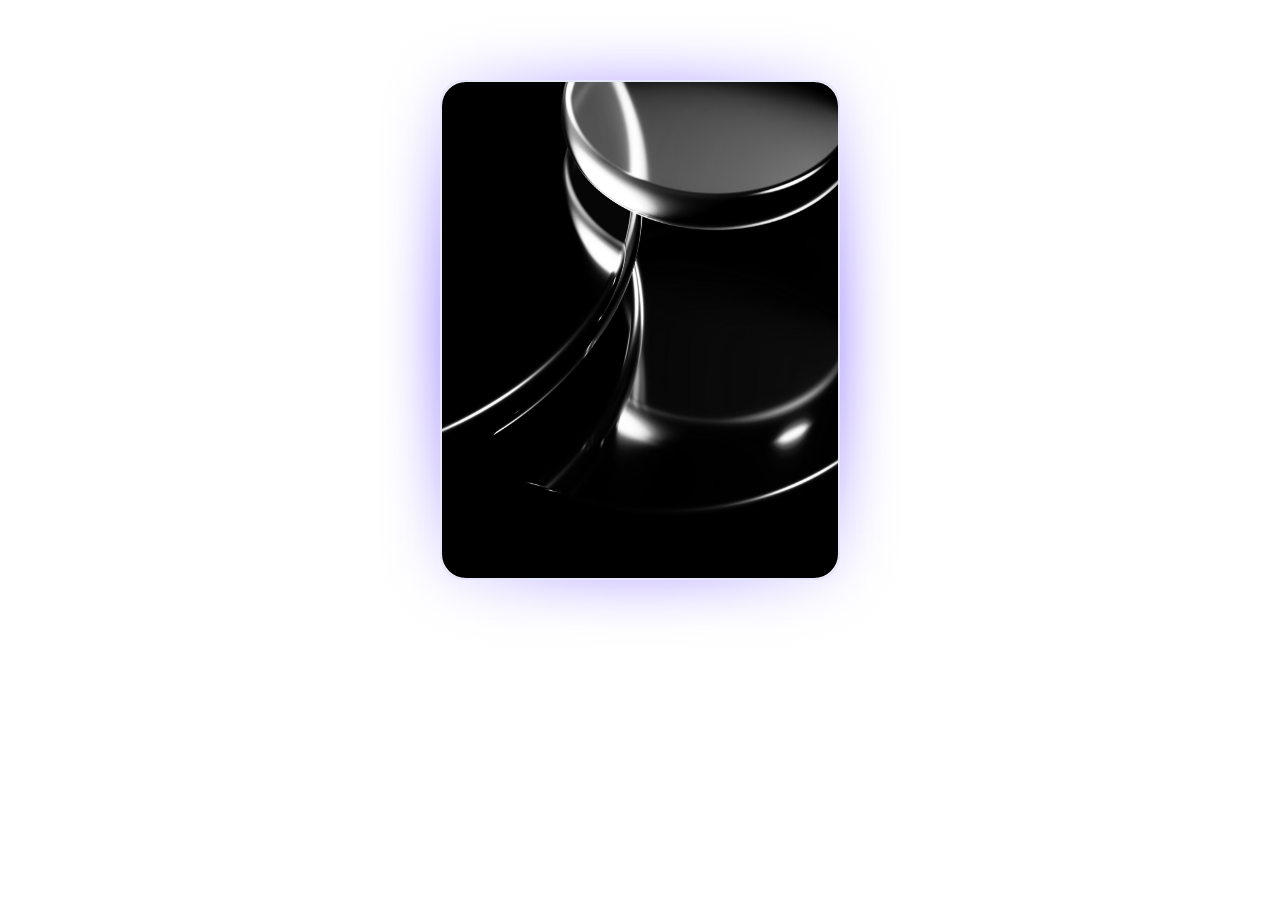
<file: componentsWebs-css/blur-card.html>
<!DOCTYPE html>
<html lang="es">
  <head>
    <meta charset="UTF-8" />
    <meta name="viewport" content="width=device-width, initial-scale=1.0" />

    <!-- Styles -->
    <link rel="stylesheet" href="css/styles.css" />

    <!-- Google-fonts -->
    <link rel="preconnect" href="https://fonts.googleapis.com" />
    <link rel="preconnect" href="https://fonts.gstatic.com" crossorigin />
    <link
      href="https://fonts.googleapis.com/css2?family=Inter:ital,opsz,wght@0,14..32,100..900;1,14..32,100..900&display=swap"
      rel="stylesheet"
    />

    <title>Document</title>
  </head>
  <body>
    <section>
      <article class="box-img">
        <img src="assets/img-1.avif" alt="" />
      </article>

      <style>
        .box-img {
          position: relative;
          width: 400px;
          height: 500px;
          margin: 5rem auto;
          border-radius: 1.5rem;

          background: rgb(63, 35, 245);
          background: radial-gradient(
            circle,
            rgba(63, 35, 245, 1) 0%,
            rgba(255, 255, 255, 1) 100%
          );
          border: 2px solid lavender;
        }

        .box-img img {
          width: 100%;
          height: 100%;
          object-fit: fill;
          border-radius: 1.5rem;
          filter: grayscale(1);
        }

        .box-img::after {
          content: "";
          position: absolute;
          filter: blur(25px) saturate(1.5);
          width: 100%;
          height: 100%;
          scale: 1.05;
          z-index: -1;
          background: inherit;
          top: 0;
          left: 0;
        }
      </style>
    </section>
  </body>
</html>
</file>
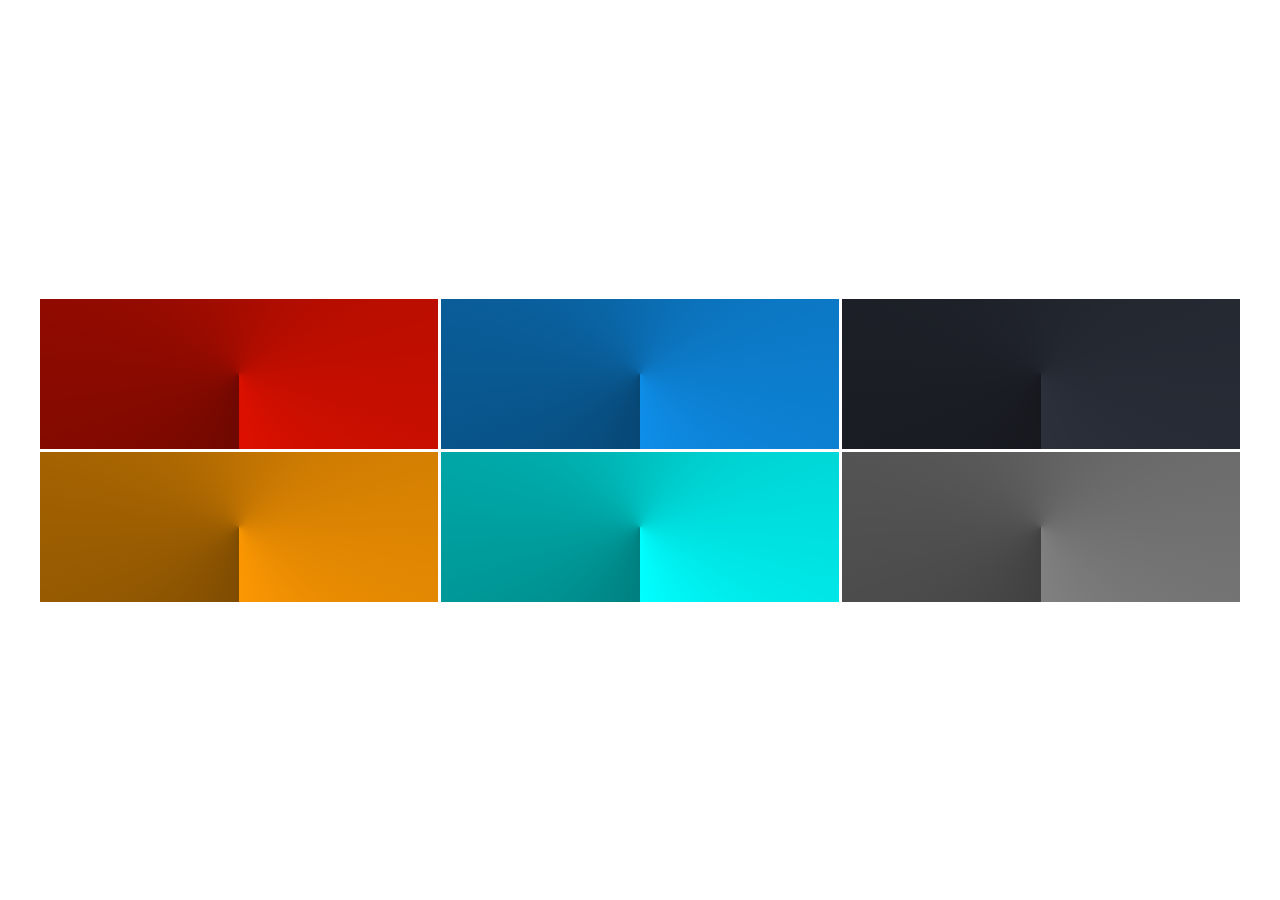
<file: componentsWebs-css/border-white-1.html>
<!DOCTYPE html>
<html lang="en">
  <head>
    <meta charset="UTF-8" />
    <meta name="viewport" content="width=device-width, initial-scale=1.0" />
    <title>Document</title>
    <link rel="stylesheet" href="css/styles.css" />
  </head>

  <body>
    <div class="bg-container container">
      <div class="bg-grid">
        <div class="bg-box">
          <div class="bg-box-item bg-item-gradient"></div>
        </div>
        <div class="bg-box">
          <div class="bg-box-item bg-item-gradient"></div>
        </div>
        <div class="bg-box">
          <div class="bg-box-item bg-item-gradient"></div>
        </div>
        <div class="bg-box">
          <div class="bg-box-item bg-item-gradient"></div>
        </div>
        <div class="bg-box">
          <div class="bg-box-item bg-item-gradient"></div>
        </div>
        <div class="bg-box">
          <div class="bg-box-item bg-item-gradient"></div>
        </div>
      </div>
    </div>

    <style>
      .bg-container {
        width: 100%;
        min-height: 100vh;
        display: flex;
        align-items: center;
        justify-content: center;
      }
      .bg-grid {
        width: 100%;
        display: grid;
        grid-template-columns: repeat(3, 1fr);
        gap: 3px;
      }
      .bg-box {
        position: relative;
        width: 100%;
        height: 150px;
      }

      .bg-box:nth-child(1) {
        background-color: rgb(221, 16, 0);
      }
      .bg-box:nth-child(2) {
        background-color: rgb(14, 142, 233);
      }
      .bg-box:nth-child(3) {
        background-color: rgb(43, 48, 59);
      }
      .bg-box:nth-child(4) {
        background-color: #fc9702;
      }
      .bg-box:nth-child(5) {
        background-color: rgb(0, 255, 255);
      }
      .bg-box:nth-child(6) {
        background-color: gray;
      }
      .bg-box-item {
        bottom: 0px;
        flex: 0 0 auto;
        overflow: hidden;
        position: absolute;
        top: 0px;
        width: 100%;
        z-index: 1;
      }

      .bg-item-gradient {
        background: conic-gradient(
          from 180deg at 50% 50%,
          rgba(0, 0, 0, 0.5) 0deg,
          rgba(0, 0, 0, 0) 360deg
        );
        opacity: 1;
      }
    </style>
  </body>
</html>
</file>
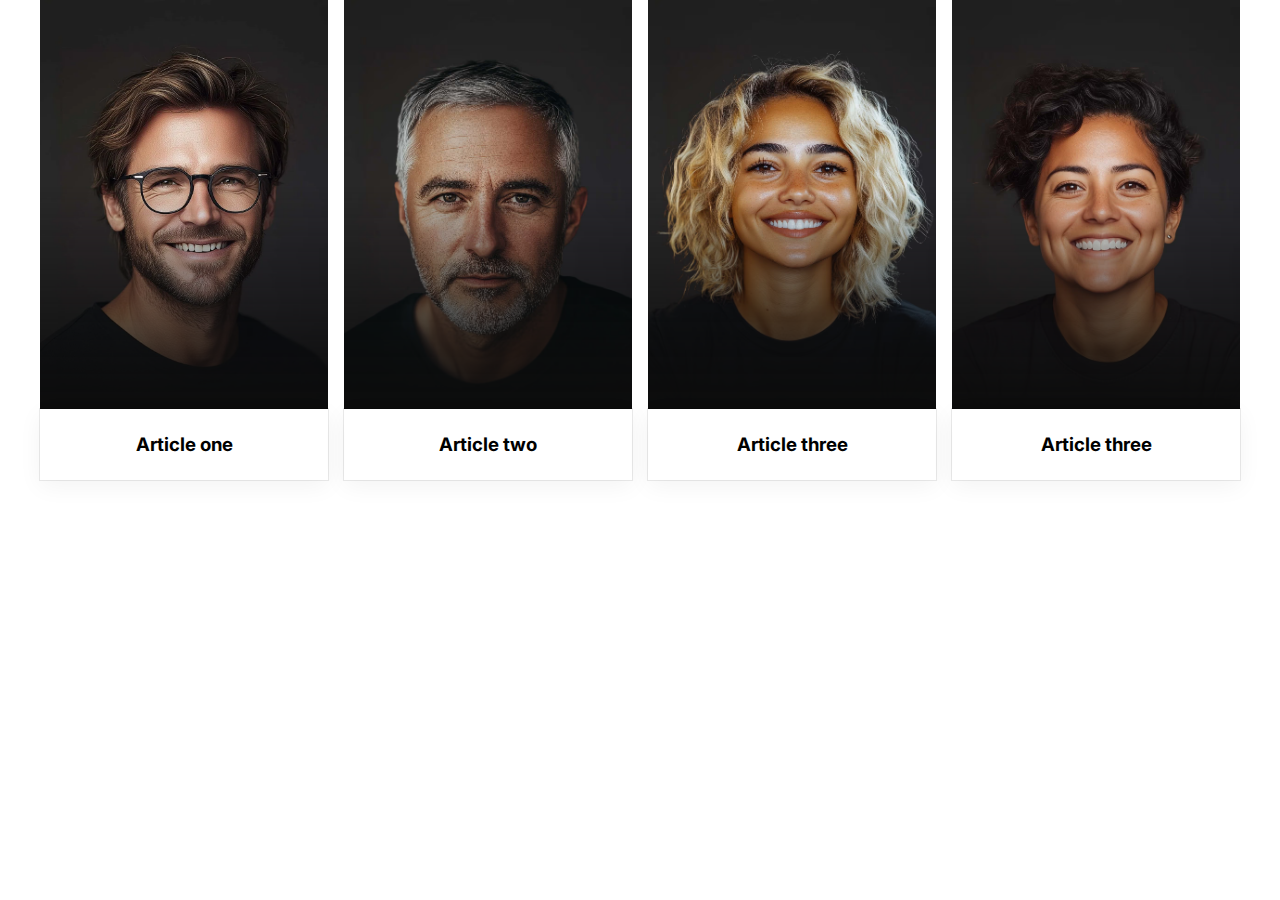
<file: componentsWebs-css/card.html>
<!DOCTYPE html>
<html lang="es">
  <head>
    <meta charset="UTF-8" />
    <meta name="viewport" content="width=device-width, initial-scale=1.0" />

    <title>Card</title>

    <!-- Styles -->
    <link rel="stylesheet" href="css/styles.css" />

    <!-- Google-fonts -->
    <link rel="preconnect" href="https://fonts.googleapis.com" />
    <link rel="preconnect" href="https://fonts.gstatic.com" crossorigin />
    <link
      href="https://fonts.googleapis.com/css2?family=Inter:ital,opsz,wght@0,14..32,100..900;1,14..32,100..900&display=swap"
      rel="stylesheet"
    />

    <style>
      .card {
        display: grid;
        grid-template-columns: repeat(4, 1fr);
        gap: 1rem;
      }
      /* .card-item {
                background-color: rgb(0, 0, 0);
              } */
      .card-description {
        padding: 1.5rem 1rem;
        box-shadow: rgba(0, 0, 0, 0.05) 0px 6px 24px 0px,
          rgba(0, 0, 0, 0.08) 0px 0px 0px 1px;
        text-align: center;
      }
      .card-item {
        background-color: rgba(0, 0, 0, 0.95);
      }
      .card-image {
        --bg: rgb(18, 18, 18);
        --bg-d: rgb(0, 0, 0);
        mask: linear-gradient(0deg, rgba(0, 0, 0, 0) 0%, rgb(0, 0, 0) 55%);
        height: 100%;
      }

      .card-image img {
        height: 100%;
        width: 100%;
        /* filter: grayscale(1); */
        /* aspect-ratio: 2/1; */

        /* aspect-ratio: 1 / 1;
        aspect-ratio: 2 / 1;
        aspect-ratio: 1 / 2;
        aspect-ratio: 16 / 9; */
      }
    </style>
  </head>
  <body>
    <main class="full-screen">
      <section class="card container">
        <!-- <article class="card-item">
          <div class="card-image">
            <img src="assets/img-9.jpeg" alt="" />
          </div>
          <div class="card-description">
            <h3>Article one</h3>
          </div>
        </article>
        <article class="card-item">
          <div class="card-image">
            <img src="assets/person.avif" alt="" />
          </div>
          <div class="card-description">
            <h3>Article two</h3>
          </div>
        </article>
        <article class="card-item">
          <div class="card-image">
            <img src="assets/team-1.avif" alt="" />
          </div>
          <div class="card-description">
            <h3>Article three</h3>
          </div>
        </article> -->

        <article class="card-item">
          <div class="card-image">
            <img src="assets/team-1.avif" alt="" />
          </div>
          <div class="card-description">
            <h3>Article one</h3>
          </div>
        </article>
        <article class="card-item">
          <div class="card-image">
            <img src="assets/team-2.avif" alt="" />
          </div>
          <div class="card-description">
            <h3>Article two</h3>
          </div>
        </article>
        <article class="card-item">
          <div class="card-image">
            <img src="assets/team-3.avif" alt="" />
          </div>
          <div class="card-description">
            <h3>Article three</h3>
          </div>
        </article>
        <article class="card-item">
          <div class="card-image">
            <img src="assets/team-4.avif" alt="" />
          </div>
          <div class="card-description">
            <h3>Article three</h3>
          </div>
        </article>
      </section>
    </main>
  </body>
</html>
</file>
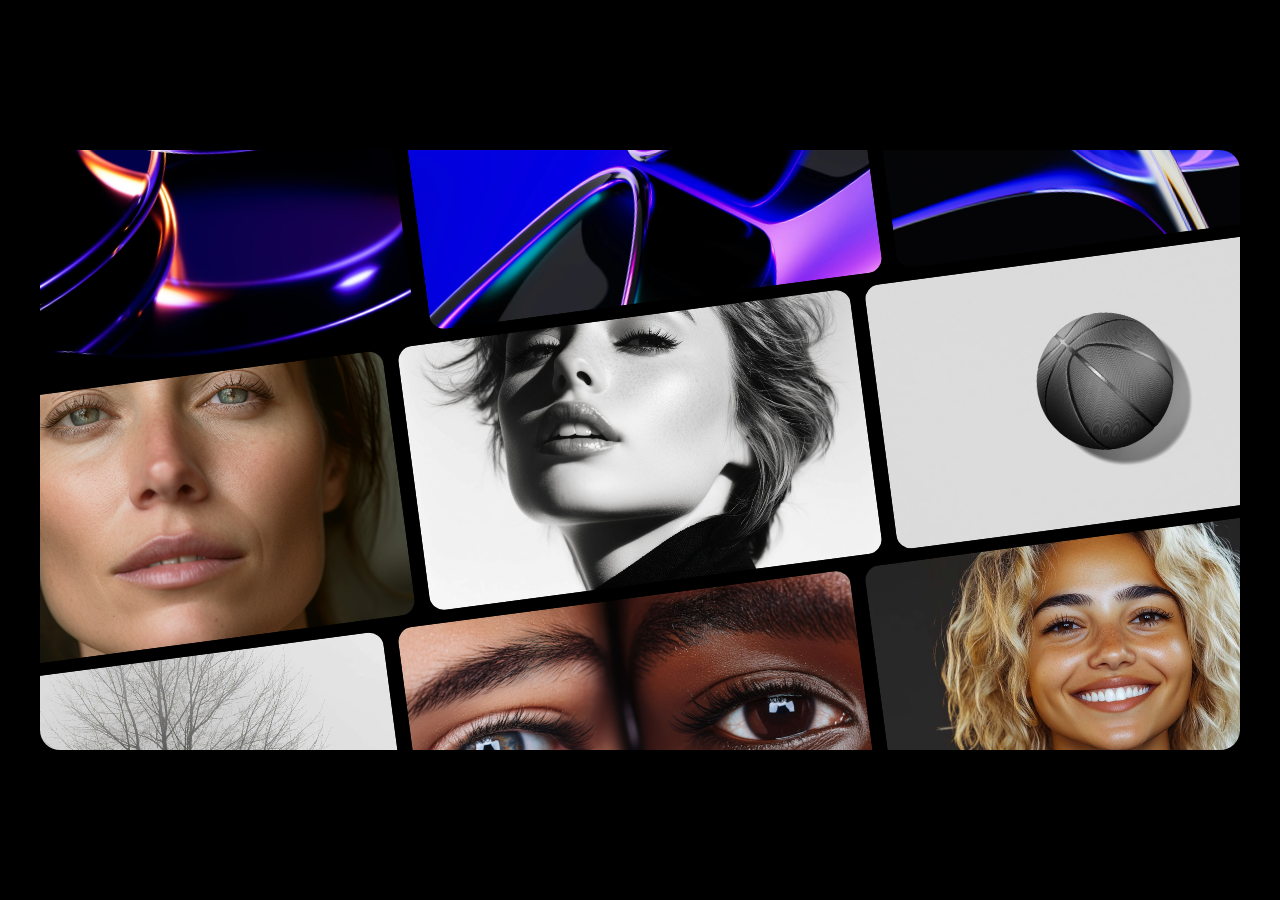
<file: componentsWebs-css/gallery.html>
<!DOCTYPE html>
<html lang="es">
  <head>
    <meta charset="UTF-8" />
    <meta name="viewport" content="width=device-width, initial-scale=1.0" />

    <!-- Styles -->
    <link rel="stylesheet" href="css/styles.css" />

    <!-- Google-fonts -->
    <link rel="preconnect" href="https://fonts.googleapis.com" />
    <link rel="preconnect" href="https://fonts.gstatic.com" crossorigin />
    <link
      href="https://fonts.googleapis.com/css2?family=Inter:ital,opsz,wght@0,14..32,100..900;1,14..32,100..900&display=swap"
      rel="stylesheet"
    />

    <title>Document</title>
  </head>
  <body>
    <style>
      body {
        background: #000;
      }
      .box {
        width: 100%;
        height: 100vh;
        display: flex;
        align-items: center;
        justify-content: center;
      }
      .box-part {
        flex-flow: column;
        justify-content: center;
        align-items: center;
        display: flex;
        position: sticky;
        top: 0;
        width: 100%;
      }
      .box-part-content {
        grid-column-gap: 15px;
        grid-row-gap: 15px;
        border-radius: 20px;
        flex-flow: column;
        justify-content: center;
        align-items: stretch;
        height: 600px;
        display: flex;
        overflow: hidden;
        position: relative;
      }
      .box-child {
        grid-column-gap: 15px;
        grid-row-gap: 15px;
        justify-content: center;
        align-items: center;
        transform: translate(0) rotate(-7.5deg);

        flex-direction: row;
        align-items: flex-start;
        display: flex;
      }
      .box-child-img {
        flex: none;
        width: 38%;
        height: 266px;
      }
      .box-child-img > img {
        border-radius: 15px;
        width: 100%;
        height: 100%;
        vertical-align: middle;
      }
    </style>
    <section class="container">
      <aside class="box">
        <div class="box-part">
          <div class="box-part-content">
            <div class="box-child">
              <div class="box-child-img">
                <img src="assets/img-1.avif" alt="" />
              </div>
              <div class="box-child-img">
                <img src="assets/img-2.avif" alt="" />
              </div>
              <div class="box-child-img">
                <img src="assets/img-3.avif" alt="" />
              </div>
            </div>
            <div class="box-child">
              <div class="box-child-img">
                <img src="assets/img-4.avif" alt="" />
              </div>
              <div class="box-child-img">
                <img src="assets/img-6.webp" alt="" />
              </div>
              <div class="box-child-img">
                <img src="assets/img-7.avif" alt="" />
              </div>
            </div>
            <div class="box-child">
              <div class="box-child-img">
                <img src="assets/img-8.webp" alt="" />
              </div>
              <div class="box-child-img">
                <img src="assets/img-9.jpeg" alt="" />
              </div>
              <div class="box-child-img">
                <img src="assets/team-3.avif" alt="" />
              </div>
            </div>
          </div>
        </div>
      </aside>
    </section>
  </body>
</html>
</file>
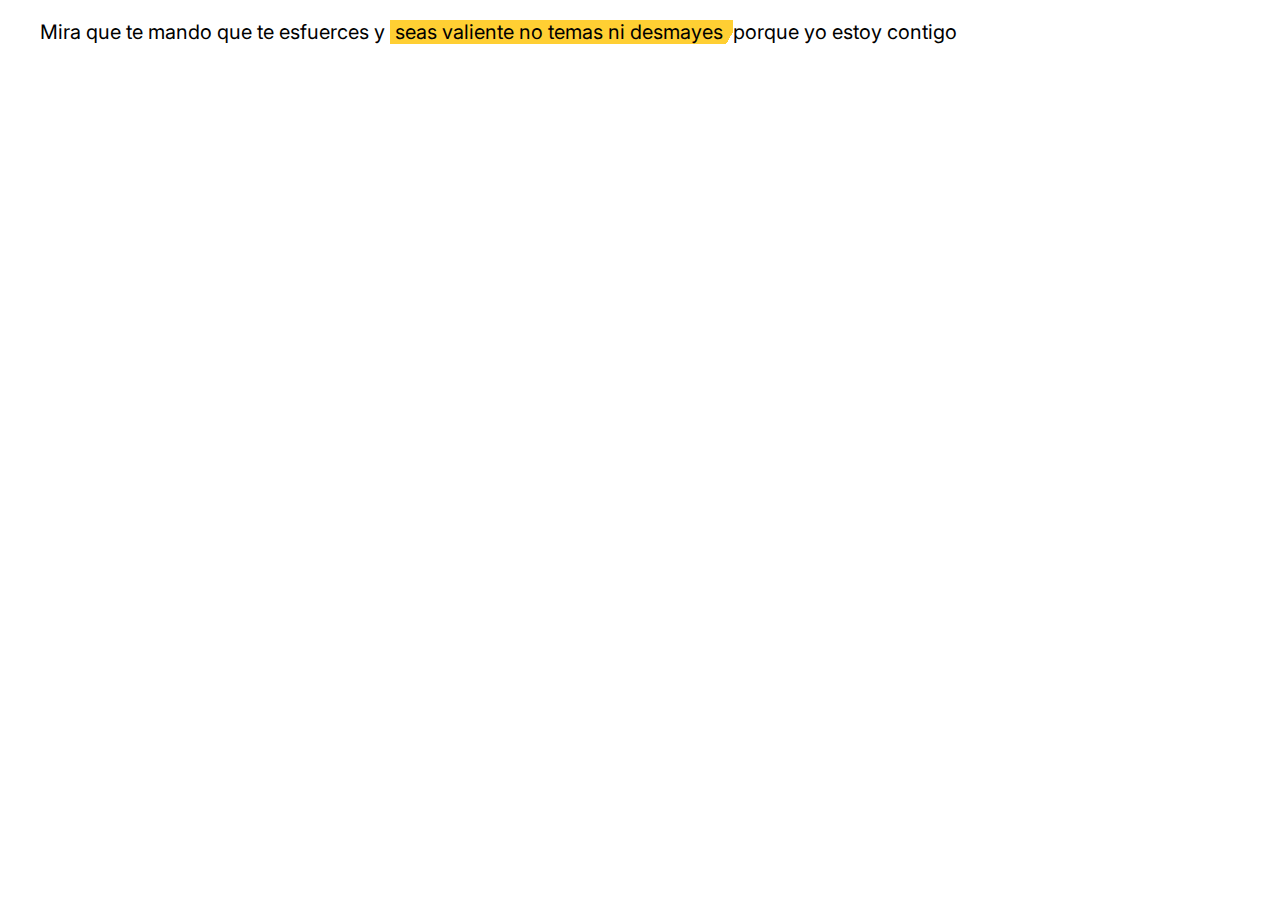
<file: componentsWebs-css/resaltado.html>
<!DOCTYPE html>
<html lang="es">
  <head>
    <meta charset="UTF-8" />
    <meta name="viewport" content="width=device-width, initial-scale=1.0" />

    <!-- Styles -->
    <link rel="stylesheet" href="css/styles.css" />

    <!-- Google-fonts -->
    <link rel="preconnect" href="https://fonts.googleapis.com" />
    <link rel="preconnect" href="https://fonts.gstatic.com" crossorigin />
    <link
      href="https://fonts.googleapis.com/css2?family=Inter:ital,opsz,wght@0,14..32,100..900;1,14..32,100..900&display=swap"
      rel="stylesheet"
    />

    <title>Document</title>

    <style>
      .text {
        font-size: 20px;
      }

      .text-mk {
        background: transparent;
      }

      .text-mk-bg {
        --yellow: rgba(255, 195, 0, 0.8);
        background: linear-gradient(120deg, var(--yellow) 50%, transparent 50%)
          110% 0 / 200% 100% no-repeat;
        background-position: calc((1 - var(--yellow)) * 110%) 0;
        padding: 0 0.3rem;
      }
    </style>
  </head>
  <body>
    <section class="container">
      <p class="text">
        Mira que te mando que te esfuerces y
        <mark class="text-mk">
          <span class="text-mk-bg"> seas valiente no temas ni desmayes </span>
        </mark>
        porque yo estoy contigo
      </p>
    </section>
  </body>
</html>
</file>
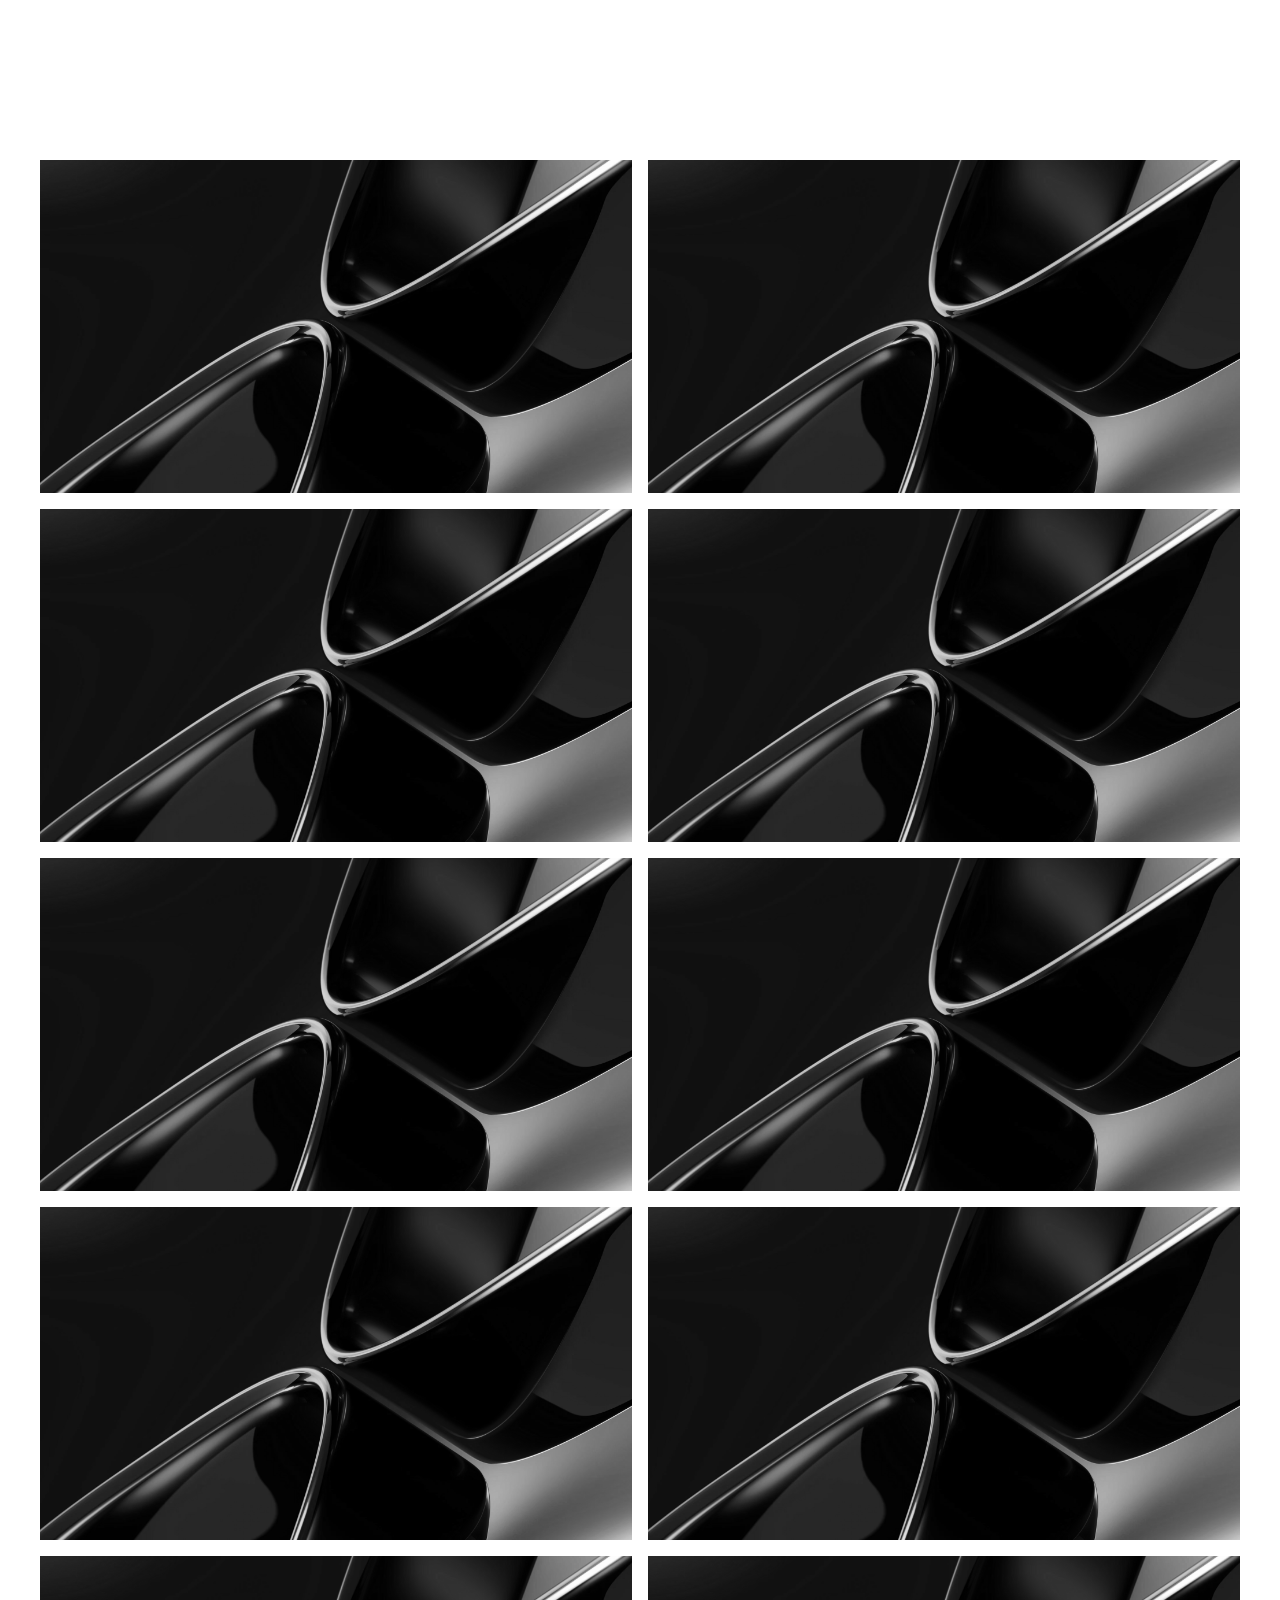
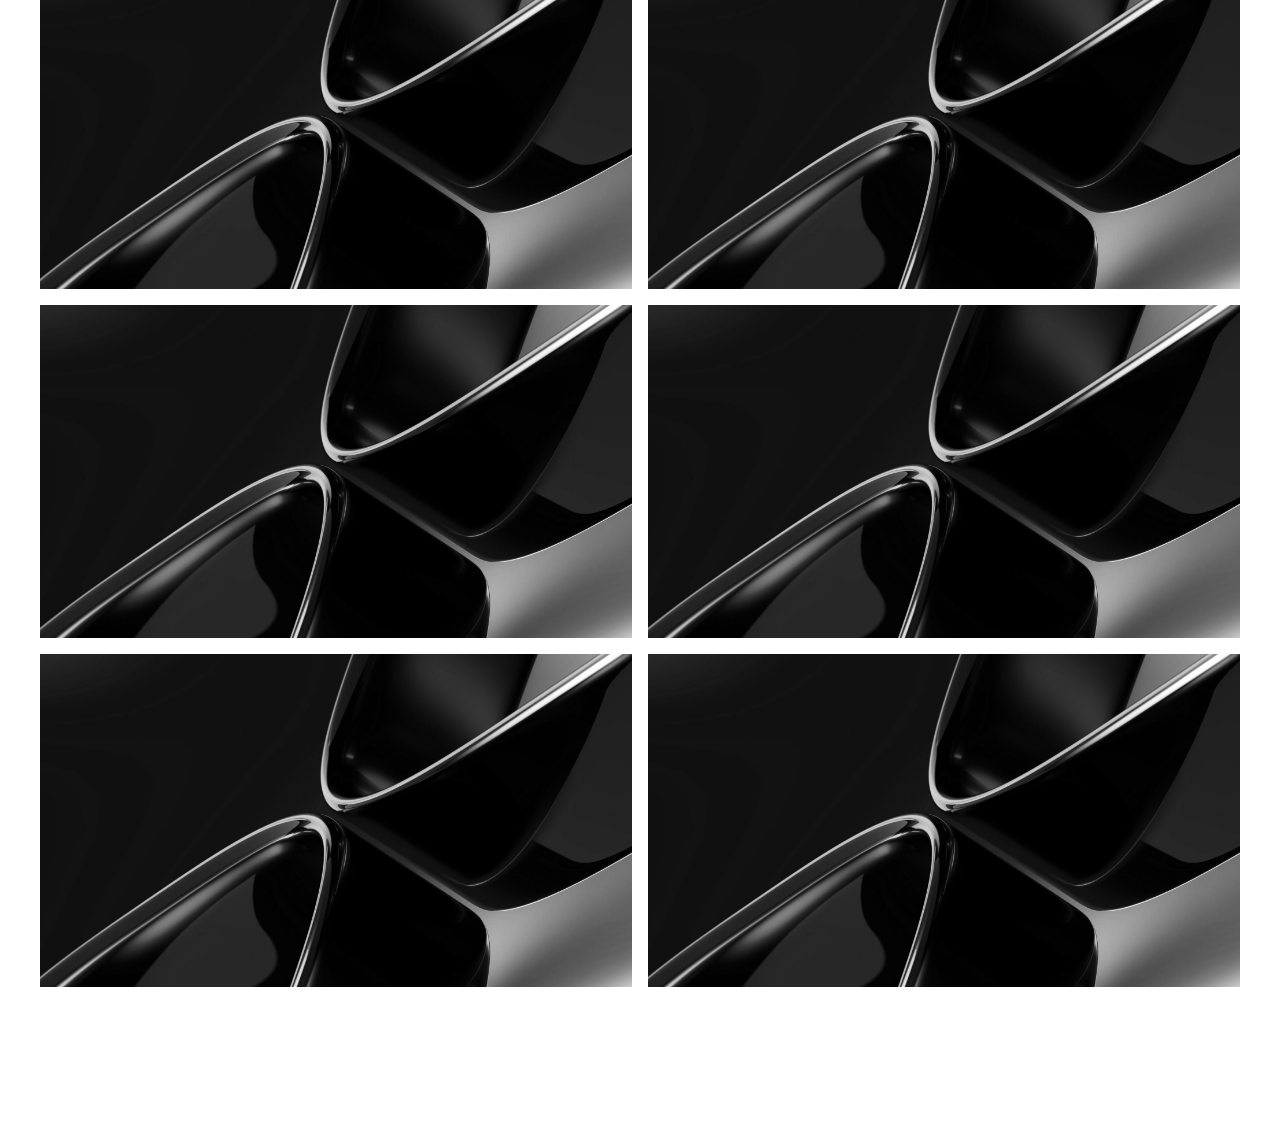
<file: componentsWebs-css/scroll-fade.html>
<!DOCTYPE html>
<html lang="es">
  <head>
    <meta charset="UTF-8" />
    <meta name="viewport" content="width=device-width, initial-scale=1.0" />

    <!-- Styles -->
    <link rel="stylesheet" href="css/styles.css" />

    <!-- Google-fonts -->
    <link rel="preconnect" href="https://fonts.googleapis.com" />
    <link rel="preconnect" href="https://fonts.gstatic.com" crossorigin />
    <link
      href="https://fonts.googleapis.com/css2?family=Inter:ital,opsz,wght@0,14..32,100..900;1,14..32,100..900&display=swap"
      rel="stylesheet"
    />

    <title>Document</title>
  </head>
  <body>
    <style>
      * {
        box-sizing: border-box;
      }
      body {
        margin: 0;
      }
      .scroll {
        width: 100%;
        display: grid;
        grid-template-columns: repeat(2, 1fr);
        gap: 1rem;
      }

      .block {
        animation: appear 5s linear;
        animation-timeline: view();
        animation-range: entry 0% cover 40%;
      }

      @keyframes appear {
        from {
          opacity: 0;
          scale: 0.4;
        }
        to {
          opacity: 1;
          scale: 1;
        }
      }
      .container {
        max-width: 1200px;
        margin-left: auto;
        margin-right: auto;
        padding: 10rem 0;
      }

      .block img {
        filter: grayscale(1);
      }
    </style>

    <section class="scroll container">
      <div class="block">
        <img src="assets/img-2.avif" alt="" />
      </div>
      <div class="block">
        <img src="assets/img-2.avif" alt="" />
      </div>
      <div class="block">
        <img src="assets/img-2.avif" alt="" />
      </div>
      <div class="block">
        <img src="assets/img-2.avif" alt="" />
      </div>
      <div class="block">
        <img src="assets/img-2.avif" alt="" />
      </div>
      <div class="block">
        <img src="assets/img-2.avif" alt="" />
      </div>
      <div class="block">
        <img src="assets/img-2.avif" alt="" />
      </div>
      <div class="block">
        <img src="assets/img-2.avif" alt="" />
      </div>
      <div class="block">
        <img src="assets/img-2.avif" alt="" />
      </div>
      <div class="block">
        <img src="assets/img-2.avif" alt="" />
      </div>
      <div class="block">
        <img src="assets/img-2.avif" alt="" />
      </div>
      <div class="block">
        <img src="assets/img-2.avif" alt="" />
      </div>
      <div class="block">
        <img src="assets/img-2.avif" alt="" />
      </div>
      <div class="block">
        <img src="assets/img-2.avif" alt="" />
      </div>
    </section>
  </body>
</html>
</file>
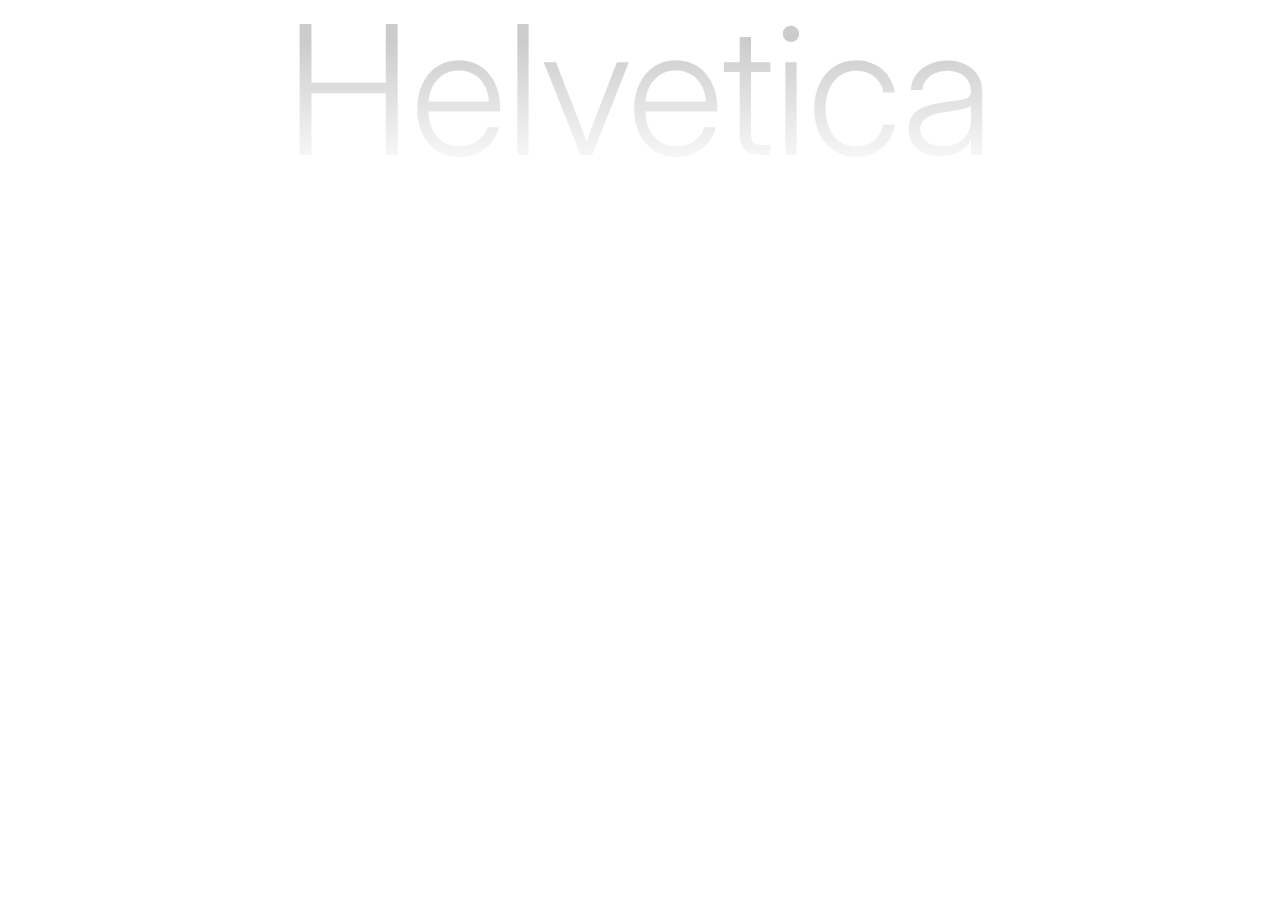
<file: componentsWebs-css/text-gradient.html>
<!DOCTYPE html>
<html lang="es">
  <head>
    <meta charset="UTF-8" />
    <meta name="viewport" content="width=device-width, initial-scale=1.0" />

    <!-- Styles -->
    <link rel="stylesheet" href="css/styles.css" />

    <!-- Google-fonts -->
    <link rel="preconnect" href="https://fonts.googleapis.com" />
    <link rel="preconnect" href="https://fonts.gstatic.com" crossorigin />
    <link
      href="https://fonts.googleapis.com/css2?family=Inter:ital,opsz,wght@0,14..32,100..900;1,14..32,100..900&display=swap"
      rel="stylesheet"
    />

    <title>Document</title>
  </head>
  <body>
    <style>
      .text-gradients {
        background-clip: text;
        background-image: linear-gradient(#0003 23% 23%, #a9a9a900);
        font-size: 180px;
        font-weight: 300;
        text-align: center;
        line-height: 1;
        -webkit-text-fill-color: transparent;
        text-transform: capitalize;
      }
    </style>
    <section>
      <h1 class="text-gradients">Helvetica</h1>
    </section>
  </body>
</html>
</file>
<file: componentsWebs-css/css/styles.css>
:root {
  --black-color: #000;
  --white-color: #fff;
  --font: "Inter", sans-serif;
}

* {
  box-sizing: border-box;
}
body {
  margin: 0;
  font-family: var(--font);
}

img {
  max-width: 100%;
  height: auto;
  vertical-align: middle;
  object-fit: cover;
}

a {
  text-decoration: none;
  color: currentColor;
}

h1,
h2,
h3,
h4 {
  margin: 0;
}

.container {
  max-width: 1200px;
  margin-left: auto;
  margin-right: auto;
}
</file>
